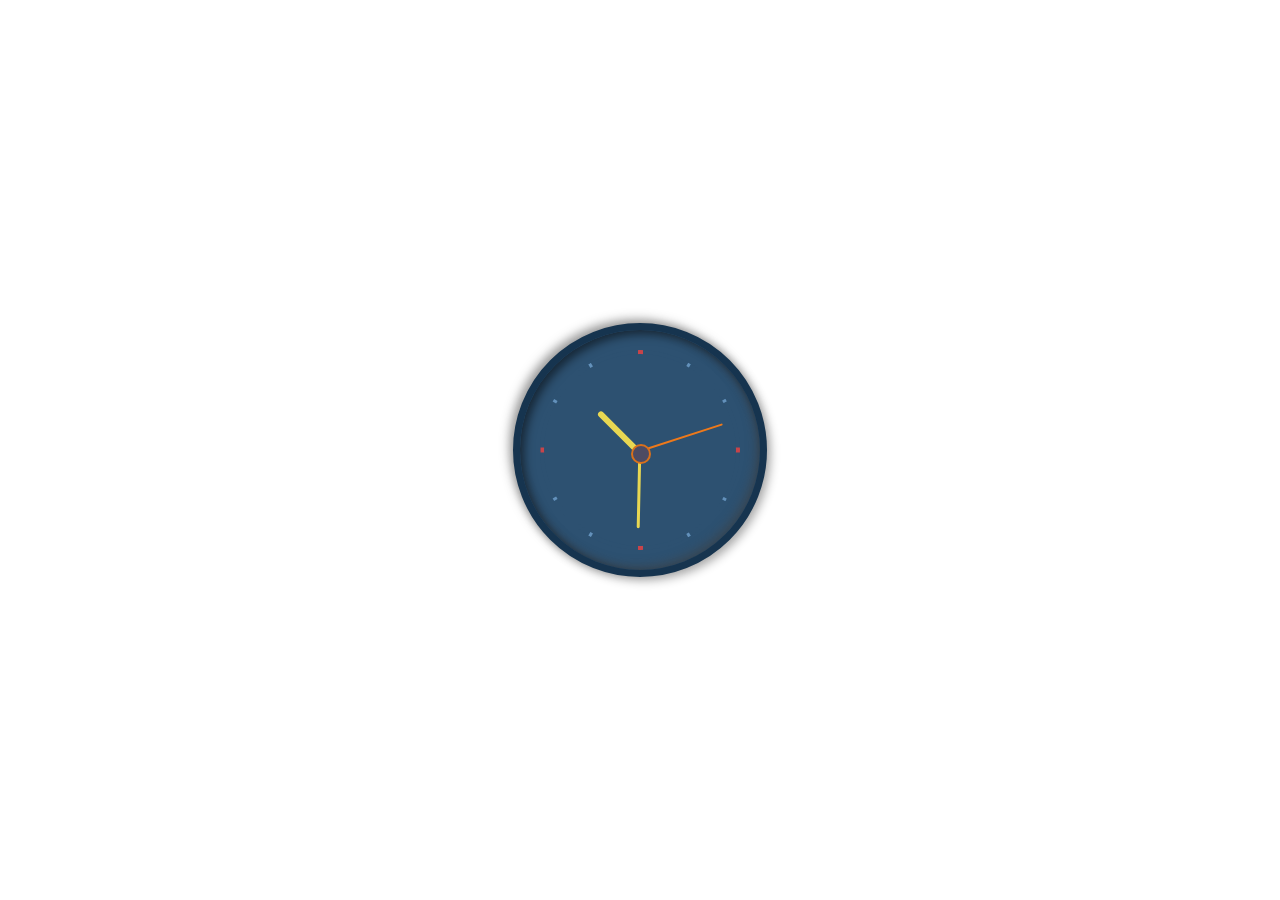
<file: 02. JS and CSS clock/index.html>
<!DOCTYPE html>
<html lang="en">
  <head>
    <meta charset="UTF-8" />
    <title>JS + CSS Clock</title>
    <link rel="icon" href="https://fav.farm/🕐" />
    <link rel="stylesheet" href="styles.css" />
  </head>
  <body>
    <div class="clock">
      <div class="outer-clock-face">
        <div class="marking marking-one"></div>
        <div class="marking marking-two"></div>
        <div class="marking marking-three"></div>
        <div class="marking marking-four"></div>
      </div>
      <div class="inner-clock-face">
        <div class="hand hour-hand"></div>
        <div class="hand min-hand"></div>
        <div class="hand second-hand"></div>
      </div>
    </div>
    <script src="index.js"></script>
  </body>
</html>
</file>
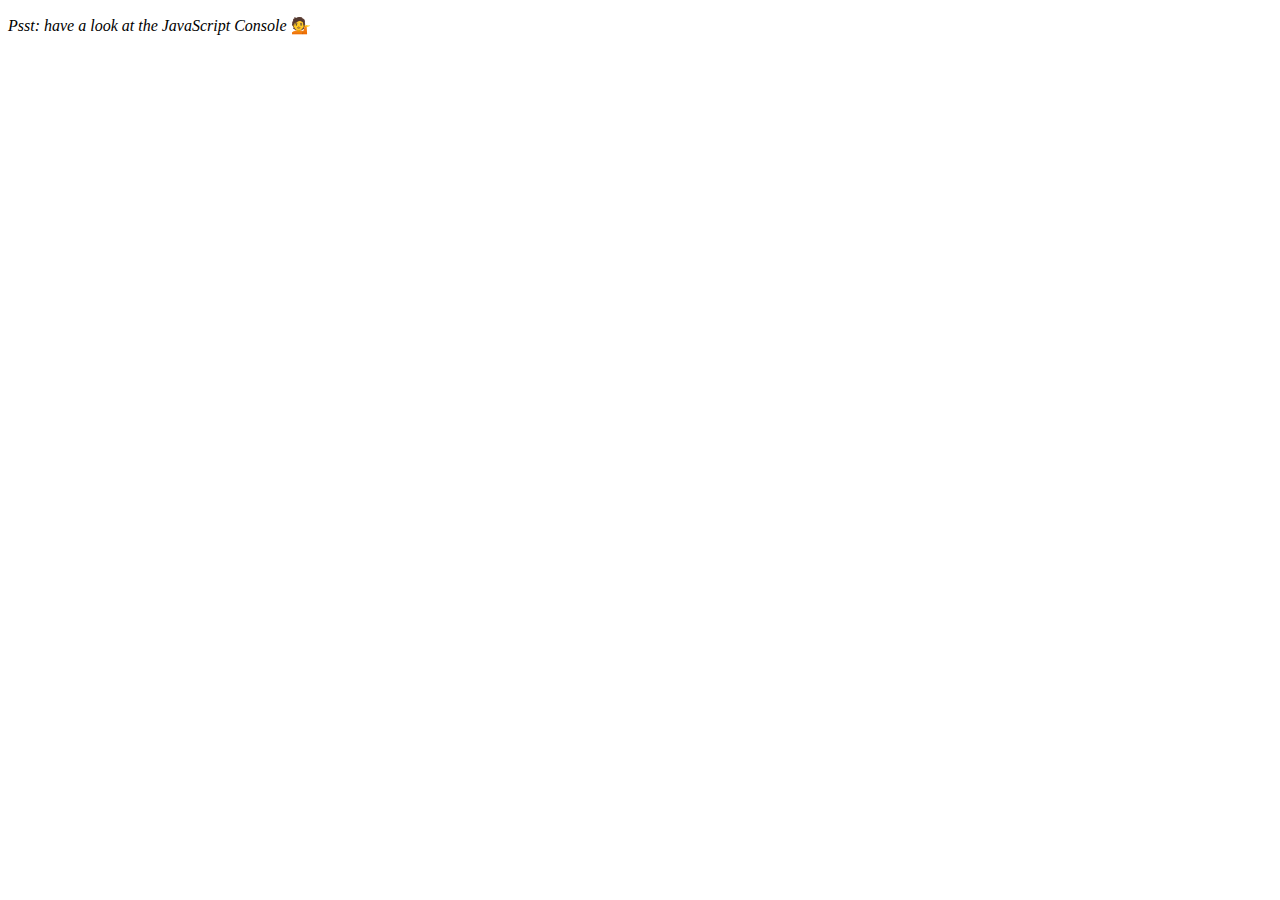
<file: 04. Array-Cardio Day 1/index.html>
<!DOCTYPE html>
<html lang="en">
<head>
  <meta charset="UTF-8">
  <title>Array Cardio 💪</title>
  <link rel="icon" href="https://fav.farm/✅" />
</head>
<body>
  <p><em>Psst: have a look at the JavaScript Console</em> 💁</p>
  <script src="index.js"></script>
</body>
</html>
</file>
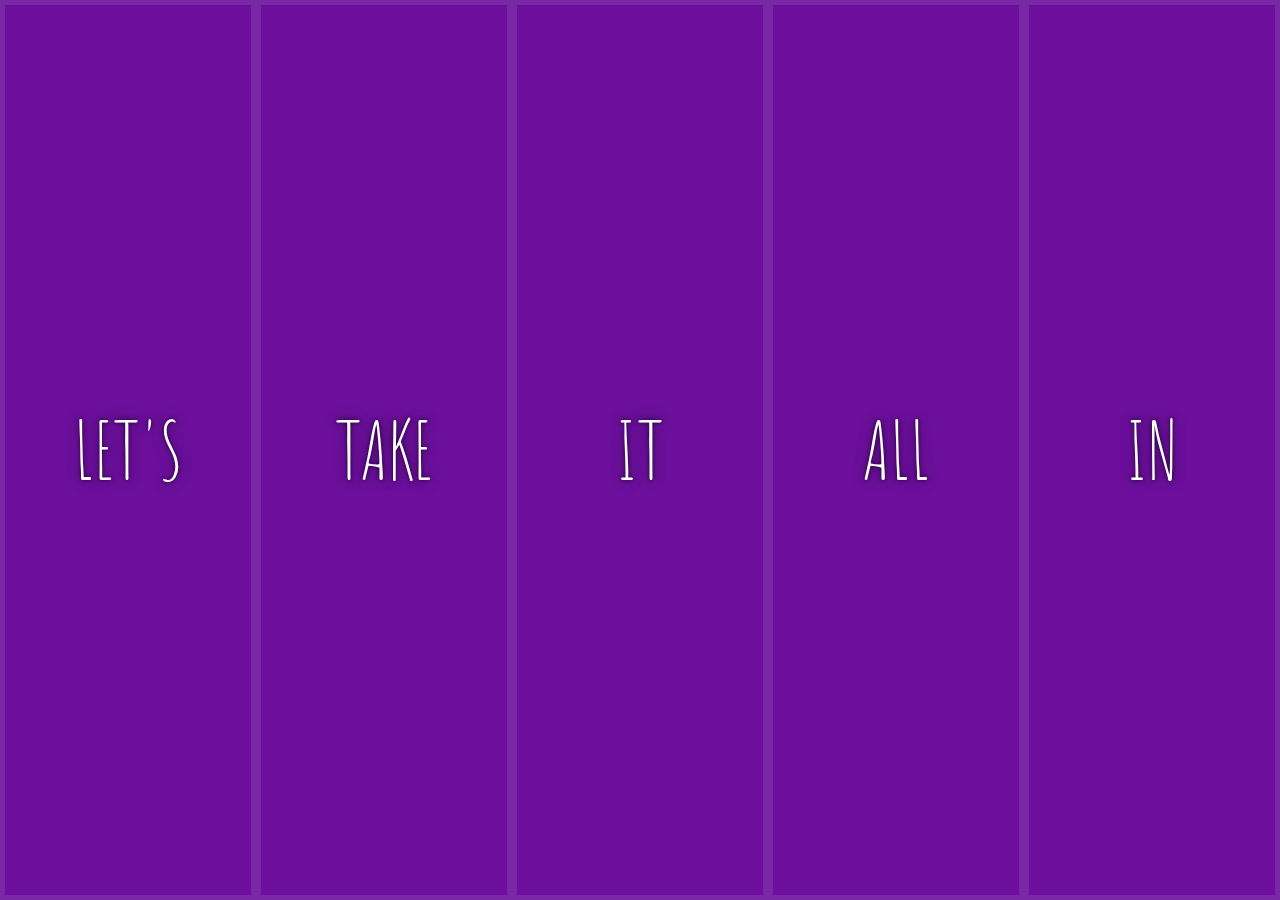
<file: 05. Flex Panel Gallery/index.html>
<!DOCTYPE html>
<html lang="en">
<head>
  <meta charset="UTF-8">
  <title>Flex Panels 💪</title>
  <link href='https://fonts.googleapis.com/css?family=Amatic+SC' rel='stylesheet' type='text/css'>
  <link rel="stylesheet" href="styles.css">
  <link rel="icon" href="https://fav.farm/💫" />
</head>
<body>
  <div class="panels">
    <div class="panel panel1">
      <p>Hey</p>
      <p>Let's</p>
      <p>Dance</p>
    </div>
    <div class="panel panel2">
      <p>Give</p>
      <p>Take</p>
      <p>Receive</p>
    </div>
    <div class="panel panel3">
      <p>Experience</p>
      <p>It</p>
      <p>Today</p>
    </div>
    <div class="panel panel4">
      <p>Give</p>
      <p>All</p>
      <p>You can</p>
    </div>
    <div class="panel panel5">
      <p>Life</p>
      <p>In</p>
      <p>Motion</p>
    </div>
  </div>

  <script src="index.js"></script>

</body>
</html>
</file>
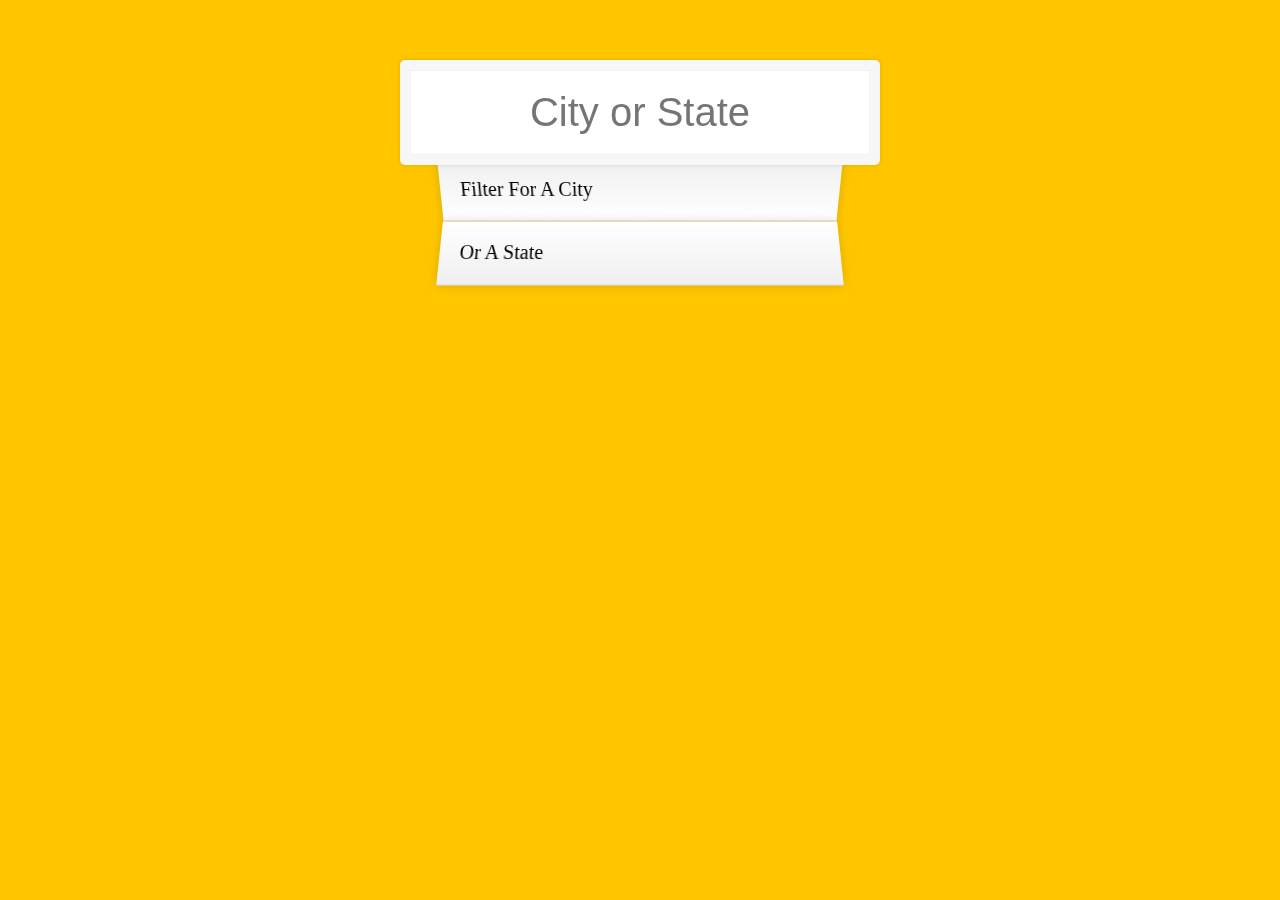
<file: 06. Type Ahead/index.html>
<!DOCTYPE html>
<html lang="en">
  <head>
    <meta charset="UTF-8" />
    <title>Type Ahead 👀</title>
    <link rel="stylesheet" href="styles.css" />
    <link rel="icon" href="https://fav.farm/✅" />
  </head>
  <body>
    <form class="search-form">
      <input type="text" class="search" placeholder="City or State" />
      <ul class="suggestions">
        <li>Filter for a city</li>
        <li>or a state</li>
      </ul>
    </form>
    <script src="index.js"></script>
  </body>
</html>
</file>
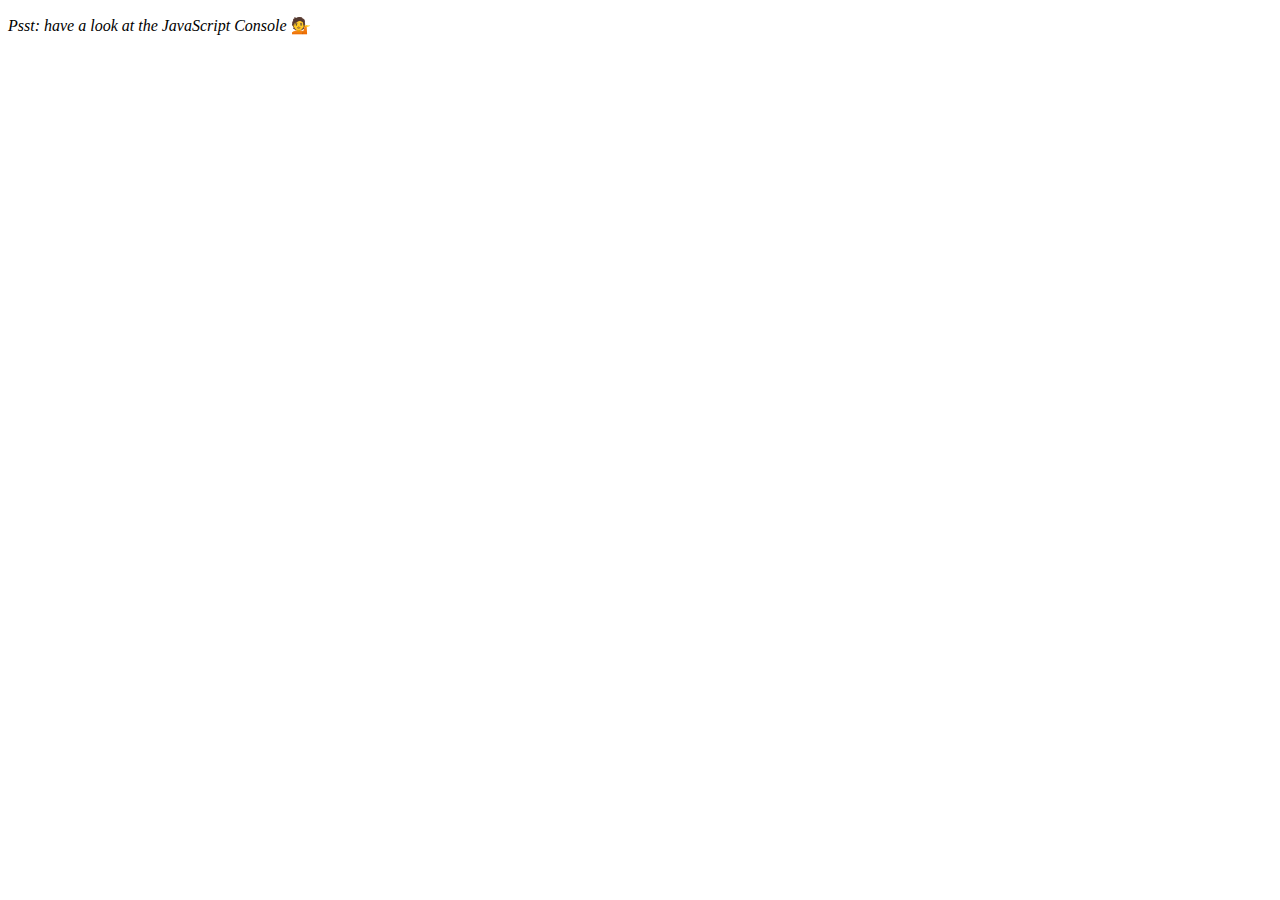
<file: 07. Array Cardio Day 2/index.html>
<!DOCTYPE html>
<html lang="en">
<head>
  <meta charset="UTF-8">
  <title>Array Cardio 💪💪</title>
  <link rel="icon" href="https://fav.farm/✅" />
</head>
<body>
  <p><em>Psst: have a look at the JavaScript Console</em> 💁</p>
  <script src="index.js"></script>
</body>
</html>
</file>
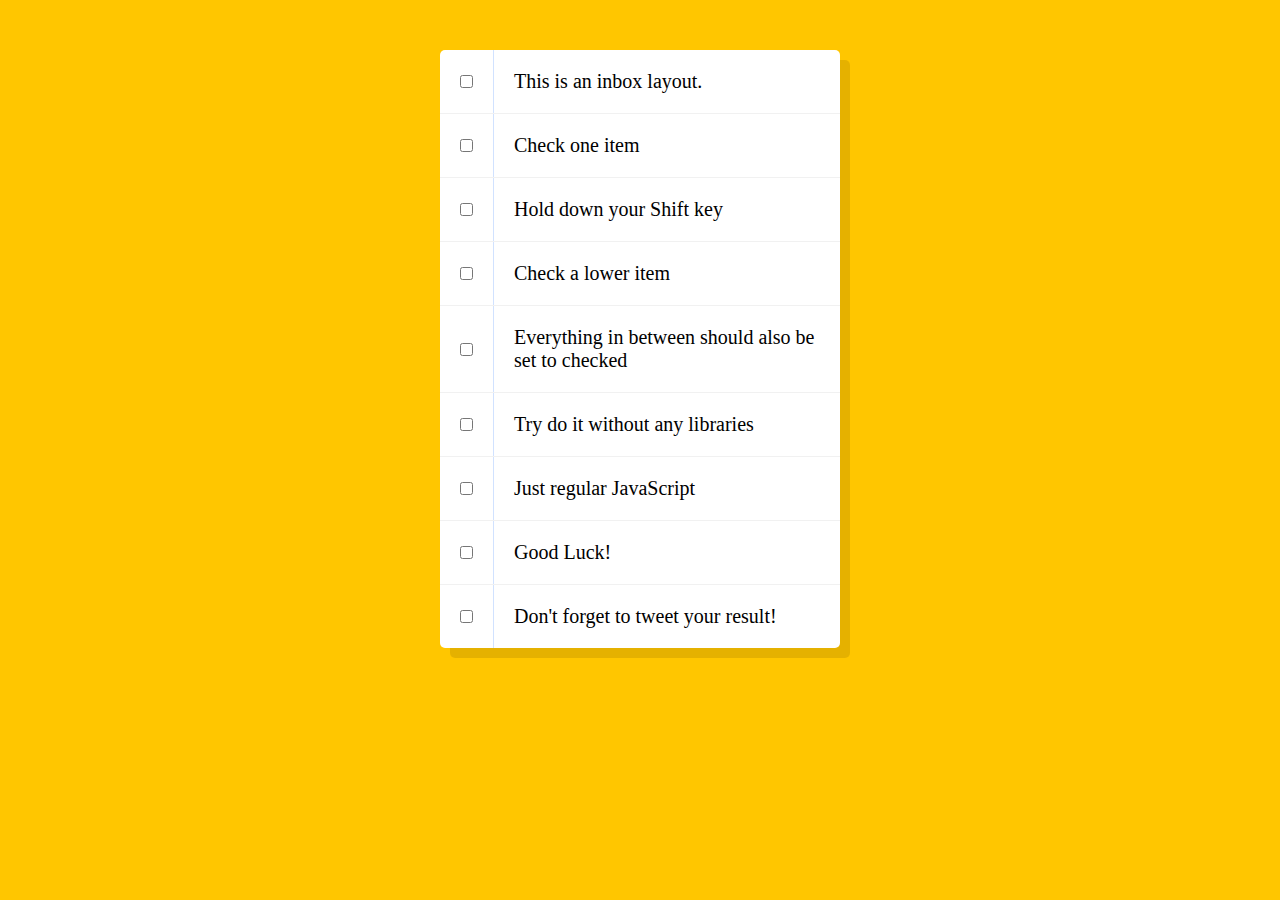
<file: 10. Hold Shift and Check Checkboxes/index.html>
<!DOCTYPE html>
<html lang="en">
<head>
  <meta charset="UTF-8">
  <title>Hold Shift to Check Multiple Checkboxes</title>
  <link rel="icon" href="https://fav.farm/✅" />
  <link rel="stylesheet" href="styles.css">
</head>
<body>
   <!--
   The following is a common layout you would see in an email client.

   When a user clicks a checkbox, holds Shift, and then clicks another checkbox a few rows down, all the checkboxes in-between those two checkboxes should be checked.

  -->
  <div class="inbox">
    <div class="item">
      <input type="checkbox">
      <p>This is an inbox layout.</p>
    </div>
    <div class="item">
      <input type="checkbox">
      <p>Check one item</p>
    </div>
    <div class="item">
      <input type="checkbox">
      <p>Hold down your Shift key</p>
    </div>
    <div class="item">
      <input type="checkbox">
      <p>Check a lower item</p>
    </div>
    <div class="item">
      <input type="checkbox">
      <p>Everything in between should also be set to checked</p>
    </div>
    <div class="item">
      <input type="checkbox">
      <p>Try do it without any libraries</p>
    </div>
    <div class="item">
      <input type="checkbox">
      <p>Just regular JavaScript</p>
    </div>
    <div class="item">
      <input type="checkbox">
      <p>Good Luck!</p>
    </div>
    <div class="item">
      <input type="checkbox">
      <p>Don't forget to tweet your result!</p>
    </div>
  </div>

  <script src="index.js"></script>
</body>
</html>
</file>
<file: 02. JS and CSS clock/styles.css>
html {
  
    text-align: center;
    font-size: 10px;
    background: url(https://picsum.photos/seed/picsum/1500/1000?blur=2);
  }
  
  body {
    margin: 0;
    font-size: 2rem;
    display: flex;
    flex: 1;
    min-height: 100vh;
    align-items: center;
  }
  
  .clock {
      background: #2d5171;
    width: 20rem;
    height: 20rem;
    position: relative;
    padding: 2rem;
    border: 7px solid #16344f;
    box-shadow: -4px -4px 10px rgba(67,67,67,0.5),
                  inset 4px 4px 10px rgba(0,0,0,0.5),
                  inset -4px -4px 10px rgba(67,67,67,0.5),
                  4px 4px 10px rgba(0,0,0,0.3);
    border-radius: 50%;
    margin: 50px auto;
  
  }

  
.outer-clock-face {
    position: relative;
    background: #2d5171;
    overflow: hidden;
    width: 100%;
    height: 100%;
    border-radius: 100%;
  }
  
  .outer-clock-face::after {
    -webkit-transform: rotate(90deg);
    -moz-transform: rotate(90deg);
    transform: rotate(90deg)
  }
  
  .outer-clock-face::after,
  .outer-clock-face::before,
  .outer-clock-face .marking{
    content: '';
    position: absolute;
    width: 5px;
    height: 100%;
    background: #c8444a;
    z-index: 0;
    left: 49%;
  }
  .outer-clock-face .marking {
    background: #6391bb;
    width: 3px;
  }
  
  .outer-clock-face .marking.marking-one {
    -webkit-transform: rotate(30deg);
    -moz-transform: rotate(30deg);
    transform: rotate(30deg)
  }
  
  .outer-clock-face .marking.marking-two {
    -webkit-transform: rotate(60deg);
    -moz-transform: rotate(60deg);
    transform: rotate(60deg)
  }
  
  .outer-clock-face .marking.marking-three {
    -webkit-transform: rotate(120deg);
    -moz-transform: rotate(120deg);
    transform: rotate(120deg)
  }
  
  .outer-clock-face .marking.marking-four {
    -webkit-transform: rotate(150deg);
    -moz-transform: rotate(150deg);
    transform: rotate(150deg)
  }
  .inner-clock-face {
    position: absolute;
    top: 10%;
    left: 10%;
    width: 80%;
    height: 80%;
    background: #2d5171;
    -webkit-border-radius: 100%;
    -moz-border-radius: 100%;
    border-radius: 100%;
    z-index: 1;
    
  }
  
  .inner-clock-face::before {
    content: '';
    position: absolute;
    top: 50%;
    left: 50%;
    width: 16px;
    height: 16px;
    border-radius: 18px;
    margin-left: -9px;
    margin-top: -6px;
    background: #4d4b63;
    z-index: 11;
    border: 2px solid #d9701b;
  }

  
.hand {
    width: 50%;
    right: 50%;
    height: 6px;
    background: #e8d752;
    position: absolute;
    top: 50%;
    border-radius: 6px;
    transform-origin: 100%;
    transform: rotate(90deg);
    transition-timing-function: cubic-bezier(0.1, 2.7, 0.58, 1);
  }
  
  .hand.hour-hand {
    width: 30%;
    z-index: 3;
  }
  
  .hand.min-hand {
    height: 3px;
    z-index: 10;
    width: 40%;
  }
  
  .hand.second-hand {
    background: #ee791a;
    width: 45%;
    height: 2px;
  }
</file>
<file: 05. Flex Panel Gallery/styles.css>
html {
    box-sizing: border-box;
    background: #ffc600;
    font-family: 'helvetica neue';
    font-size: 20px;
    font-weight: 200;
  }

  body {
    margin: 0;
  }

  *, *:before, *:after {
    box-sizing: inherit;
  }

  .panels {
    min-height: 100vh;
    overflow: hidden;
    display: flex;
  }

  .panel {
    background: #6B0F9C;
    box-shadow: inset 0 0 0 5px rgba(255,255,255,0.1);
    color: white;
    text-align: center;
    align-items: center;
    /* Safari transitionend event.propertyName === flex */
    /* Chrome + FF transitionend event.propertyName === flex-grow */
    transition:
      font-size 0.7s cubic-bezier(0.61,-0.19, 0.7,-0.11),
      flex 0.7s cubic-bezier(0.61,-0.19, 0.7,-0.11),
      background 0.2s;
    font-size: 20px;
    background-size: cover;
    background-position: center;
    flex: 1;
    justify-content: center;
    display: flex;
    flex-direction: column;
  }

  .panel1 { background-image:url(https://source.unsplash.com/gYl-UtwNg_I/1500x1500); }
  .panel2 { background-image:url(https://source.unsplash.com/rFKUFzjPYiQ/1500x1500); }
  .panel3 { background-image:url(https://images.unsplash.com/photo-1465188162913-8fb5709d6d57?ixlib=rb-0.3.5&q=80&fm=jpg&crop=faces&cs=tinysrgb&w=1500&h=1500&fit=crop&s=967e8a713a4e395260793fc8c802901d); }
  .panel4 { background-image:url(https://source.unsplash.com/ITjiVXcwVng/1500x1500); }
  .panel5 { background-image:url(https://source.unsplash.com/3MNzGlQM7qs/1500x1500); }

  /* Flex Items */
  .panel > * {
    margin: 0;
    width: 100%;
    transition: transform 0.5s;
    flex: 1 0 auto;
    display: flex;
    justify-content: center;
    align-items: center;
  }

  .panel > *:first-child { transform: translateY(-100%); }
  .panel.open-active > *:first-child { transform: translateY(0); }
  .panel > *:last-child { transform: translateY(100%); }
  .panel.open-active > *:last-child { transform: translateY(0); }

  .panel p {
    text-transform: uppercase;
    font-family: 'Amatic SC', cursive;
    text-shadow: 0 0 4px rgba(0, 0, 0, 0.72), 0 0 14px rgba(0, 0, 0, 0.45);
    font-size: 2em;
  }

  .panel p:nth-child(2) {
    font-size: 4em;
  }

  .panel.open {
    flex: 5;
    font-size: 40px;
  }

  @media only screen and (max-width: 600px) {
    .panel p {
      font-size: 1em;
    }
  }
</file>
<file: 06. Type Ahead/styles.css>
html {
    box-sizing: border-box;
    background: #ffc600;
    font-family: 'helvetica neue';
    font-size: 20px;
    font-weight: 200;
  }
  
  *, *:before, *:after {
    box-sizing: inherit;
  }
  
  input {
    width: 100%;
    padding: 20px;
  }
  
  .search-form {
    max-width: 400px;
    margin: 50px auto;
  }
  
  input.search {
    margin: 0;
    text-align: center;
    outline: 0;
    border: 10px solid #F7F7F7;
    width: 120%;
    left: -10%;
    position: relative;
    top: 10px;
    z-index: 2;
    border-radius: 5px;
    font-size: 40px;
    box-shadow: 0 0 5px rgba(0, 0, 0, 0.12), inset 0 0 2px rgba(0, 0, 0, 0.19);
  }
  
  .suggestions {
    margin: 0;
    padding: 0;
    position: relative;
    /*perspective: 20px;*/
  }
  
  .suggestions li {
    background: white;
    list-style: none;
    border-bottom: 1px solid #D8D8D8;
    box-shadow: 0 0 10px rgba(0, 0, 0, 0.14);
    margin: 0;
    padding: 20px;
    transition: background 0.2s;
    display: flex;
    justify-content: space-between;
    text-transform: capitalize;
  }
  
  .suggestions li:nth-child(even) {
    transform: perspective(100px) rotateX(3deg) translateY(2px) scale(1.001);
    background: linear-gradient(to bottom,  #ffffff 0%,#EFEFEF 100%);
  }
  
  .suggestions li:nth-child(odd) {
    transform: perspective(100px) rotateX(-3deg) translateY(3px);
    background: linear-gradient(to top,  #ffffff 0%,#EFEFEF 100%);
  }
  
  span.population {
    font-size: 15px;
  }
  
  .hl {
    background: #ffc600;
  }
</file>
<file: 10. Hold Shift and Check Checkboxes/styles.css>
html {
    font-family: sans-serif;
    background: #ffc600;
  }

  .inbox {
    max-width: 400px;
    margin: 50px auto;
    background: white;
    border-radius: 5px;
    box-shadow: 10px 10px 0 rgba(0,0,0,0.1);
  }

  .item {
    display: flex;
    align-items: center;
    border-bottom: 1px solid #F1F1F1;
  }

  .item:last-child {
    border-bottom: 0;
  }


  input:checked + p {
    background: #F9F9F9;
    text-decoration: line-through;
  }

  input[type="checkbox"] {
    margin: 20px;
  }

  p {
    margin: 0;
    padding: 20px;
    transition: background 0.2s;
    flex: 1;
    font-family: 'helvetica neue';
    font-size: 20px;
    font-weight: 200;
    border-left: 1px solid #D1E2FF;
  }
</file>
